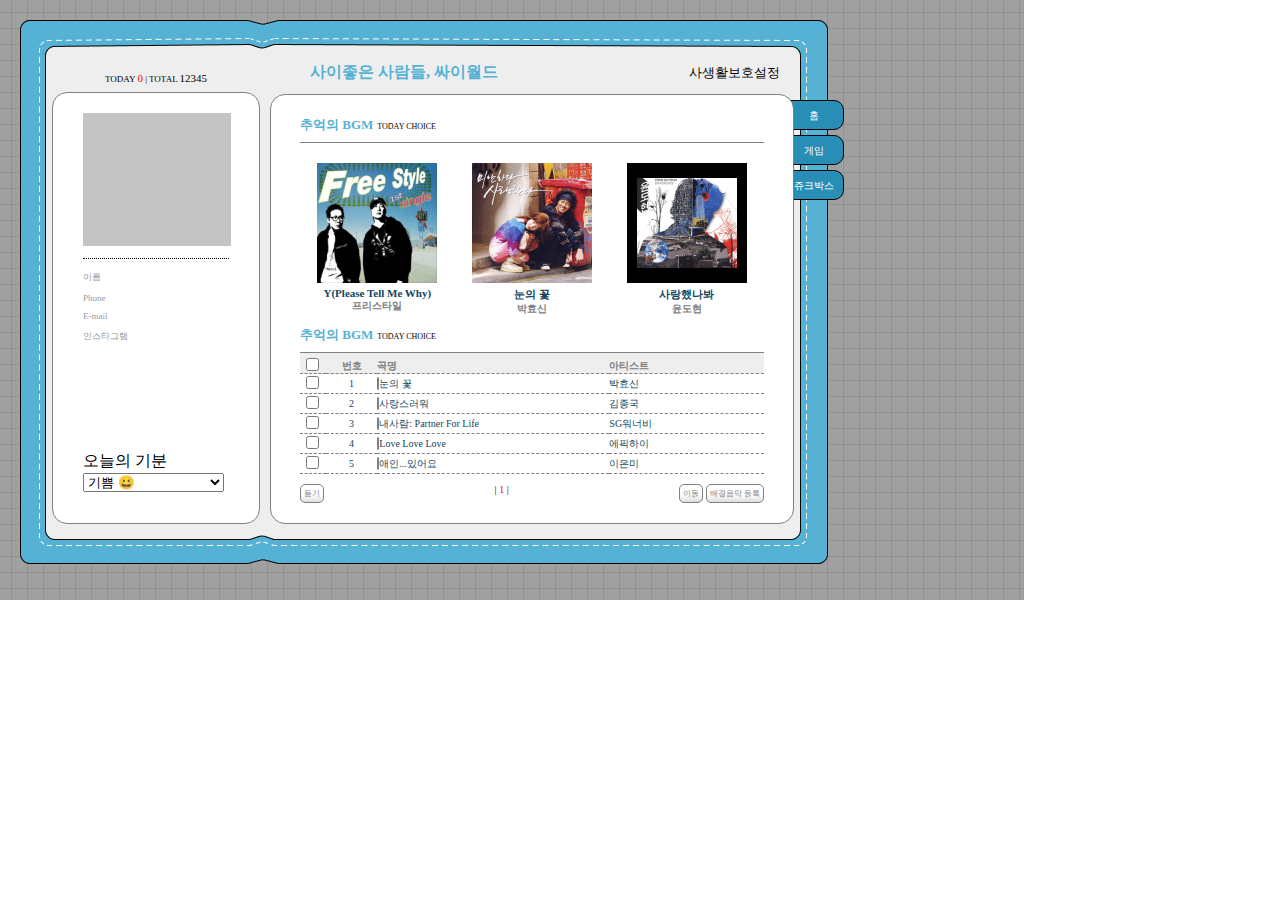
<file: cyword-mento/index.html>
<!DOCTYPE html>
<html lang="ko">
<head>
    <title>싸이월드</title>
    <link href="styles/index.css" rel="stylesheet" />
    <link rel="stylesheet" href="https://pro.fontawesome.com/releases/v5.10.0/css/all.css" integrity="sha384-AYmEC3Yw5cVb3ZcuHtOA93w35dYTsvhLPVnYs9eStHfGJvOvKxVfELGroGkvsg+p" crossorigin="anonymous"/>
    <script>
        function menuHome(){
            document.getElementById("main").setAttribute("src", "home.html")
            document.getElementById("menuHome").style = "color: black; background-color: white;"
            document.getElementById("menuGame").style = "color: white; background-color: #298EB5;"
        }

        function menuGame(){
            document.getElementById("main").setAttribute("src", "game.html")
            document.getElementById("menuGame").style = "color: black; background-color: white;"
            document.getElementById("menuHome").style = "color: white; background-color: #298EB5;"
        }

        function menuJukebox(){

        }
    </script>
</head>
<body>
    <div class="background">
        <div class="outerbox">
            <div class="wrapper">
                <div class="wrapper__left">
                    <div class="wrapper__left__header">
                        <div class ="today">
                            TODAY <span class="zero">0</span> | TOTAL <span class="count">12345</span> 
                        </div>
                    </div>
                    <div class="wrapper__left__body">
                        <div class="header">
                            <div class="headerGrey">
                            </div>
                            <div class="line"></div>
                            <div class="profileWrapper">
                                <div class="profile">
                                <i class="fas fa-file-signature"></i> 이름
                                </div>
                                <div class="profile">
                                    <i class="fas fa-phone"></i> Phone
                                </div>
                                <div class="profile">
                                    <i class="fas fa-envelope-square"></i> E-mail
                                </div>
                                <div class="profile">
                                    <i class="fas fa-images"></i> 인스타그램
                                </div>
                            </div>
                        </div>
                        <div class="footer">
                            <div class="feelWrapper">
                                <div class="feel">오늘의 기분</div>
                                <select class="feelSelect">
                                    <option>기쁨 😀</option>
                                    <option>슬픔 😭</option>
                                    <option>분노 😡</option>
                                    <option>행복 😊</option>
                                </select>
                            </div>
                        </div>
                    </div>
                </div>
                <div class="wrapper__right">
                    <div class="wrapper__right__header">
                        <div class="wrapper__right__title">사이좋은 사람들, 싸이월드</div>
                        <div class="wrapper__right__setting">사생활보호설정<i class="fas fa-caret-right bbbb"></i></div>

                    </div>
                    <div class="wrapper__right__body">
                        <!-- <iframe src="home.html"></iframe> -->
                        <iframe id="main" src="jukebox.html"></iframe>
                    </div>
                </div>
                <div class="navigation">
                    <div id="menuHome" class="navigation__item" onclick="menuHome()">
                        홈
                    </div>
                    <div id="menuGame" class="navigation__item" onclick="menuGame()">
                        게임
                    </div>
                    <div id="menuJukebox" class="navigation__item" onclick="menuJukebox()">
                        쥬크박스
                    </div>
                </div>
            </div>
        </div>
    </div>
</body>
</html>
</file>
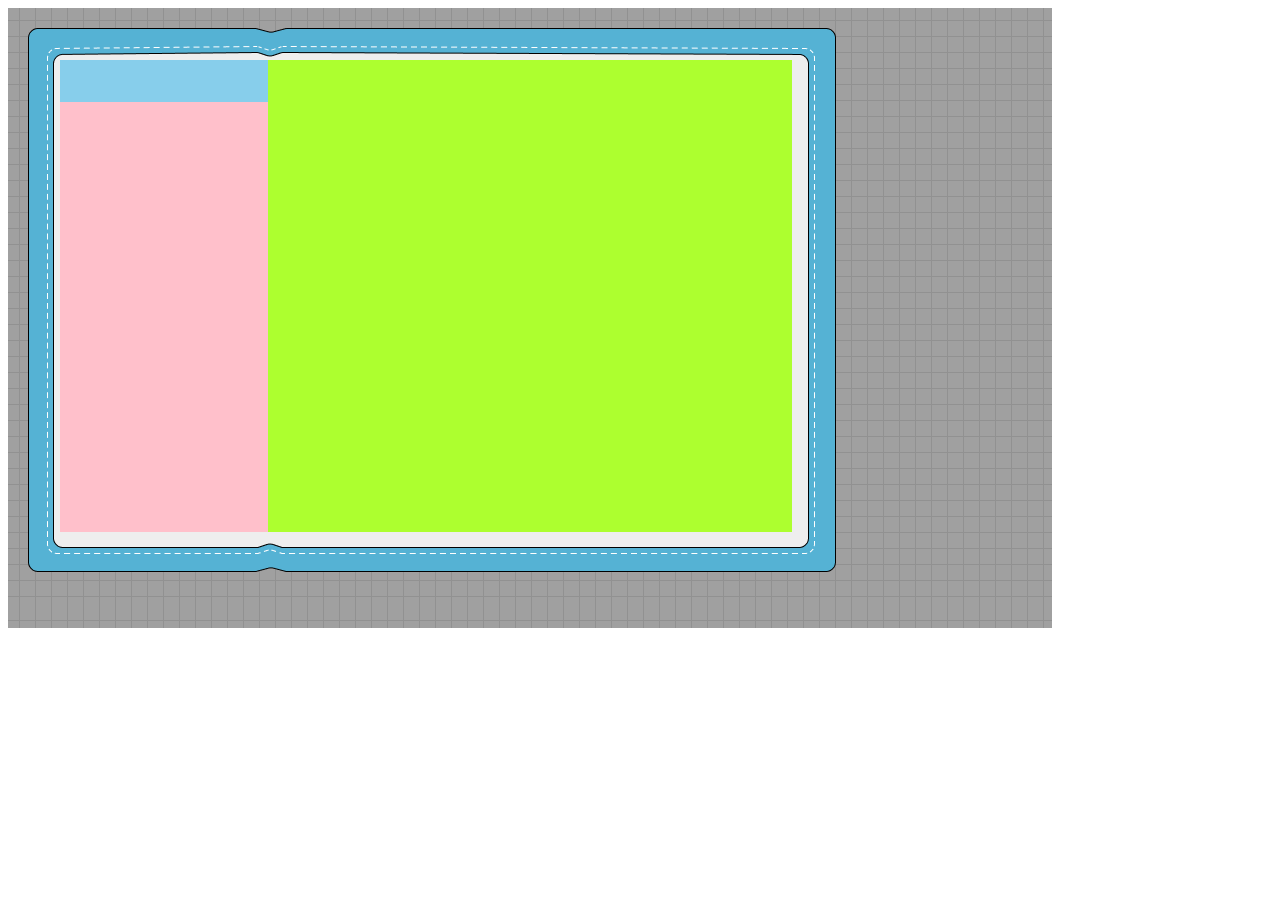
<file: cyword/index.html>
<!DOCTYPE html>
<html lang="ko">
<head>
    <title>싸이월드</title>
    <link href="styles/index.css" rel="stylesheet" />
</head>
<body>
    <div class="background">
        <div class="outerbox">
            <div class="wrapper">
                <div class="wrapper__left">
                    <div class="wrapper__left__header"></div>
                    <div class="wrapper__left__body"></div>
                </div>
                <div class="wrapper__right">

                </div>
            </div>
        </div>
    </div>
</body>
</html>
</file>
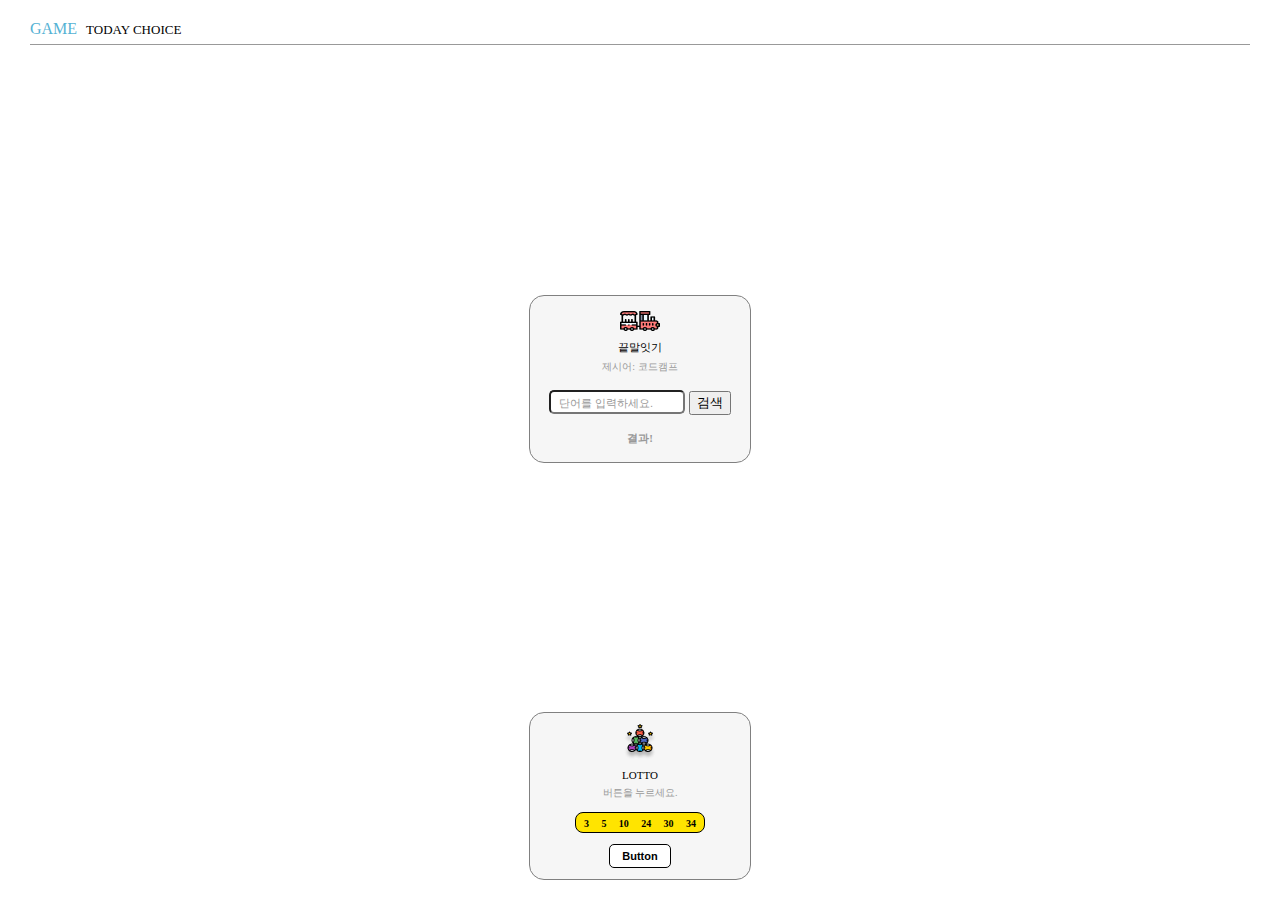
<file: cyword-mento/game.html>
<!DOCTYPE html>
<html lang="ko">

<head>
    <title>게임</title>
    <link href="styles/game.css" rel="stylesheet" />
    <link rel="stylesheet" href="https://pro.fontawesome.com/releases/v5.10.0/css/all.css"
        integrity="sha384-AYmEC3Yw5cVb3ZcuHtOA93w35dYTsvhLPVnYs9eStHfGJvOvKxVfELGroGkvsg+p" crossorigin="anonymous" />

    <script>
        function startWord(){
            const word = document.getElementById("word").innerText // 코드캠프
            const lastWord = word[word.length - 1] // 프

            const myword = document.getElementById("myword").value // 프랑스
            const firstWord = myword[0] // 프

            if(lastWord === firstWord){
                // 맞았을 때, 정답코드 작성하기


            } else {
                // 틀렸을 때, 정답코드 작성하기

                
            }
        }
    </script>

</head>
<body>
    <div class="wrapper">
        <div class="wrapper__header">
            <span class="title">GAME</span> <span class="subtitle">TODAY CHOICE</span>
        </div>
        <div class="wrapper__word">
            <div class="wrapper__word__header">
                <div>
                    <img src="images/word.png">
                </div>

                <div class="title">
                    끝말잇기
                </div>
                <div class="word_title">
                    제시어: <span id="word">코드캠프</span>
                </div>
            </div>
            <div class="wrapper__word__body">
                <input id="myword" class="textbox" type="text" placeholder="단어를 입력하세요." />
                <button onclick="startWord()">검색</button>
            </div>
            <div id="result" class="wrapper__word__footer">
                결과!
            </div>
        </div>
        <div class="wrapper__lotto">
            <div class="wrapper__word__header">
                <div>
                    <img src="images/lotto.png">
                </div>
                <div class="title">
                    LOTTO
                </div>
                <div class="word_title">
                버튼을 누르세요.
                </div>
            </div>
            <div class="wrapper__lotto__body">
                <span>3</span>
                <span>5</span>
                <span>10</span>
                <span>24</span>
                <span>30</span>
                <span>34</span>
            </div>
            <div class="wrapper__word__footer">
                <button class="wrapper__lotto__btn">Button</button>
            </div>
        </div>
    </div>
</body>

</html>
</file>
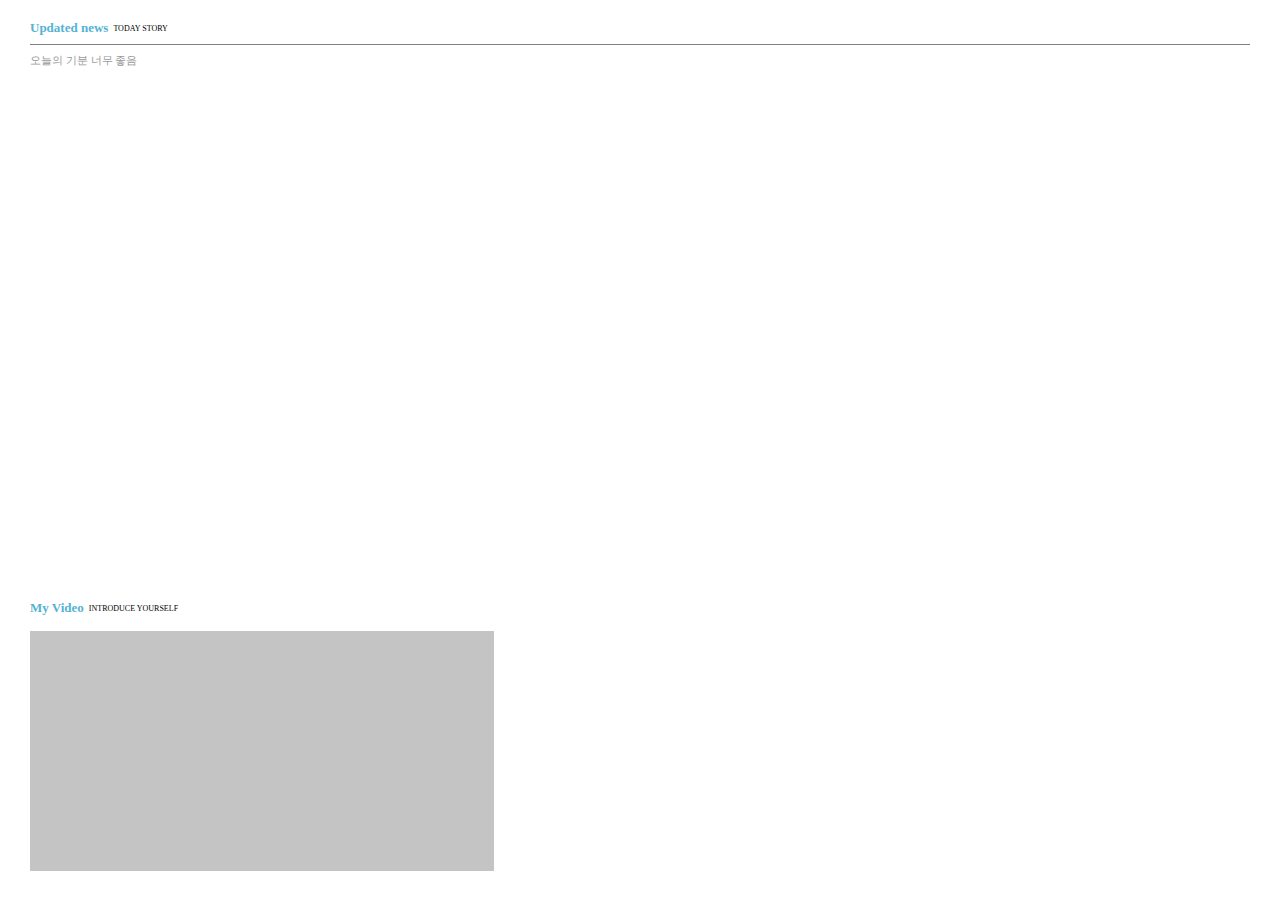
<file: cyword-mento/home.html>
<!DOCTYPE html>
<html lang="ko">
<head>
    <title>홈</title>
    <link href="styles/home.css" rel="stylesheet" />
</head>
<body>
    <div class="wrapper">
        <div class="wrapper__header">
            <div class="wrapper__title">
                <div class="title">Updated news</div>
                <div class="subtitle">TODAY STORY</div>
            </div>
            <div class="divideLine"></div>
            <div class="content">오늘의 기분 너무 좋음</div>
        </div>
        <div class="wrapper__body">
            <div class="wrapper__title">
                <div class="title">My Video</div>
                <div class="subtitle">INTRODUCE YOURSELF</div>
            </div>
            <div class="video">
            </div>
        </div>
</body>
</html>
</file>
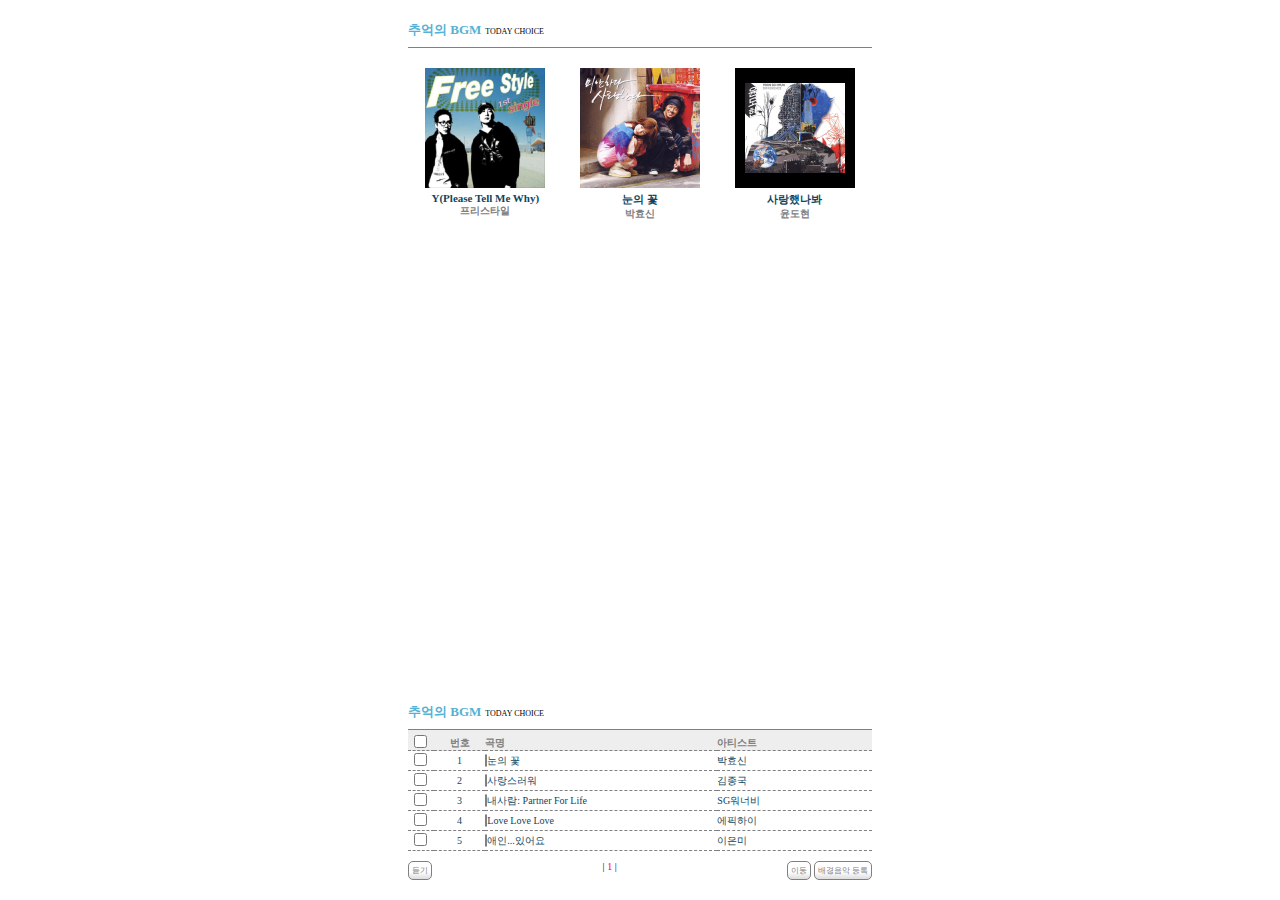
<file: cyword-mento/jukebox.html>
<!DOCTYPE html>
<html lang="ko">
<head>
    <title>쥬크박스</title>
    <link href="styles/jukebox.css" rel="stylesheet" />
    <link rel="stylesheet" href="https://pro.fontawesome.com/releases/v5.10.0/css/all.css" integrity="sha384-AYmEC3Yw5cVb3ZcuHtOA93w35dYTsvhLPVnYs9eStHfGJvOvKxVfELGroGkvsg+p" crossorigin="anonymous"/>
</head>
<body>
    <div class="wrapper">
        <div class="wrapper__header">
            <div>
                <span class="sub-title">추억의 BGM</span>
                <span class="sub-description">TODAY CHOICE</span>
            </div>
            <div class="divider"></div>
            <div class="album-wrapper">
                <div class="album-wrapper__item">
                    <img class="album-image" src="images/jukebox-01.png">
                    <div class="album-song">Y(Please Tell Me Why)</div>
                    <div class="album-singer">프리스타일</div>
                </div>
                <div class="album-wrapper__item">
                    <img class="album-image" src="images/jukebox-02.png">
                    <div class="album-song">눈의 꽃</div>
                    <div class="album-singer">박효신</div>
                </div>
                <div class="album-wrapper__item">
                    <img class="album-image" src="images/jukebox-03.png">
                    <div class="album-song">사랑했나봐</div>
                    <div class="album-singer">윤도현</div>
                </div>
            </div>
        </div>
        <div class="wrapper__body">
            <div>
                <span class="sub-title">추억의 BGM</span>
                <span class="sub-description">TODAY CHOICE</span>
            </div>
            <table class="album-table">
                <tr>
                    <th class="album-table-checkbox"><input type="checkbox" /></th>
                    <th class="album-table-number">번호</th>
                    <th class="album-table-song">곡명</th>
                    <th class="album-table-singer">아티스트</th>
                </tr>
                <tr>
                    <td class="album-table-checkbox"><input type="checkbox" /></td>
                    <td class="album-table-number">1</td>
                    <td class="album-table-song"><i class="fas fa-caret-right arrow"></i> 눈의 꽃</td>
                    <td class="album-table-singer">박효신</td>
                </tr>
                <tr>
                    <td class="album-table-checkbox"><input type="checkbox" /></td>
                    <td class="album-table-number">2</td>
                    <td class="album-table-song"><i class="fas fa-caret-right arrow"></i> 사랑스러워</td>
                    <td class="album-table-singer">김종국</td>
                </tr>
                <tr>
                    <td class="album-table-checkbox"><input type="checkbox" /></td>
                    <td class="album-table-number">3</td>
                    <td class="album-table-song"><i class="fas fa-caret-right arrow"></i> 내사람: Partner For Life</td>
                    <td class="album-table-singer">SG워너비</td>
                </tr>
                <tr>
                    <td class="album-table-checkbox"><input type="checkbox" /></td>
                    <td class="album-table-number">4</td>
                    <td class="album-table-song"><i class="fas fa-caret-right arrow"></i> Love Love Love</td>
                    <td class="album-table-singer">에픽하이</td>
                </tr>
                <tr>
                    <td class="album-table-checkbox"><input type="checkbox" /></td>
                    <td class="album-table-number">5</td>
                    <td class="album-table-song"><i class="fas fa-caret-right arrow"></i> 애인...있어요</td>
                    <td class="album-table-singer">이은미</td>
                </tr>
            </table>
            <div class="album-table-footer">
                <div class="album-table-footer__left">
                    <button>듣기</button>
                </div>
                <div class="album-table-footer__center">
                    | <span>1</span> |
                </div>
                <div class="album-table-footer__right">
                    <button>이동</button>
                    <button>배경음악 등록</button>
                </div>
            </div>
        </div>
    </div>
</body>
</html>
</file>
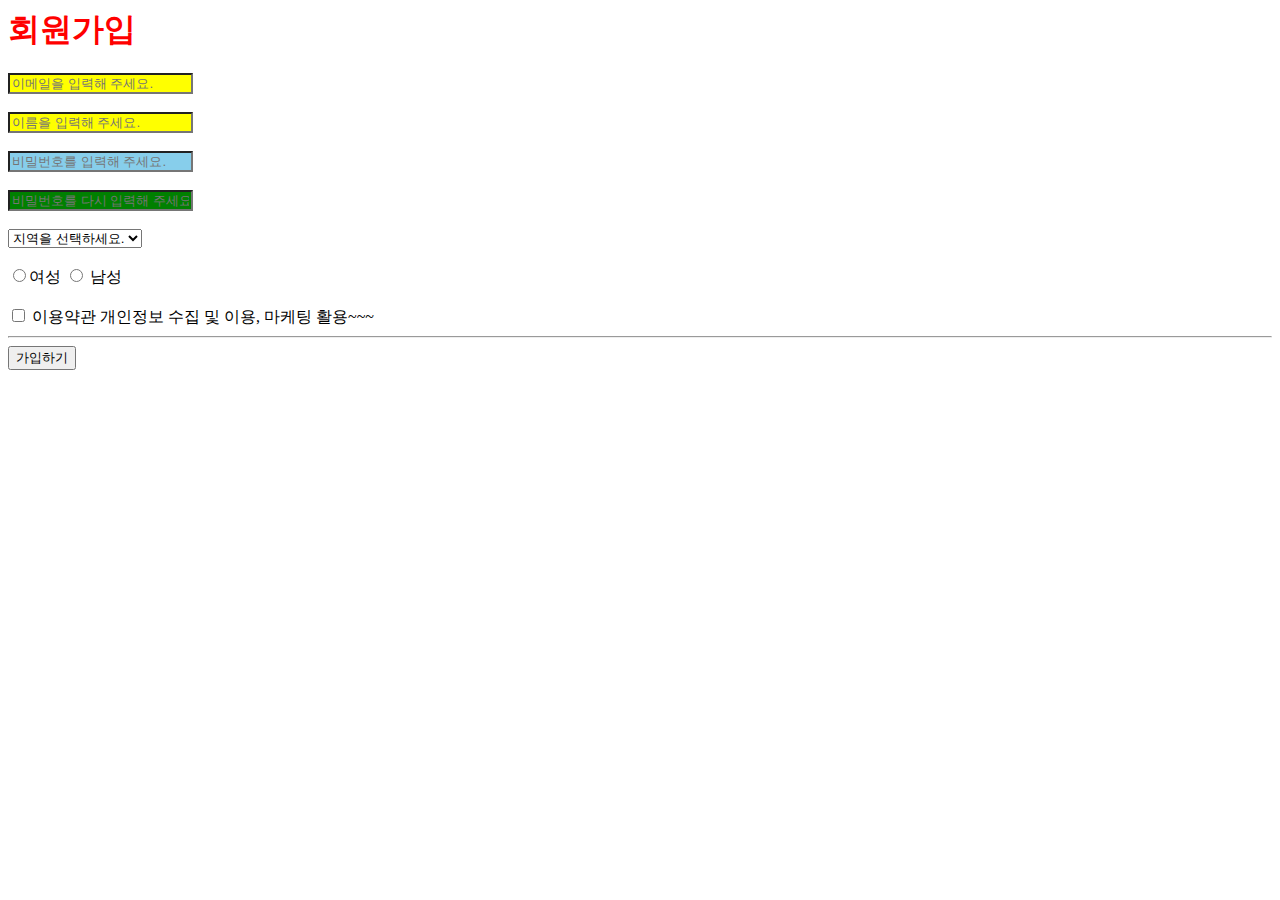
<file: class/01-html/02-signup.html>
<html>
    <head>
        <link href="02-signup.css" rel="stylesheet" />
    </head>
    <body>
        <!-- 아래 코드는 회원가입 관련 코드입니다. -->
        <h1 style="color: red">회원가입</h1>
        <input type="text" placeholder="이메일을 입력해 주세요." /><br /><br />
        <input type="text" placeholder="이름을 입력해 주세요." /><br /><br />
        <input class="aaa" type="password" placeholder="비밀번호를 입력해 주세요." /><br /><br />
        <input id="qqq" class="aaa" type="password" placeholder="비밀번호를 다시 입력해 주세요." /><br /><br />
        <select>
            <option selected disabled>지역을 선택하세요.</option>
            <option>서울</option>
            <option>인천</option>
            <option>경기</option>
        </select><br /><br />
        <input type="radio" name="aaa" />여성 <input type="radio" name="aaa" /> 남성<br /><br />
        <input type="checkbox" /> 이용약관 개인정보 수집 및 이용, 마케팅 활용~~~
        <hr />
        <button>가입하기</button>
        <!-- <input type="button" value="가입하기" /> -->
    </body>
</html>
</file>
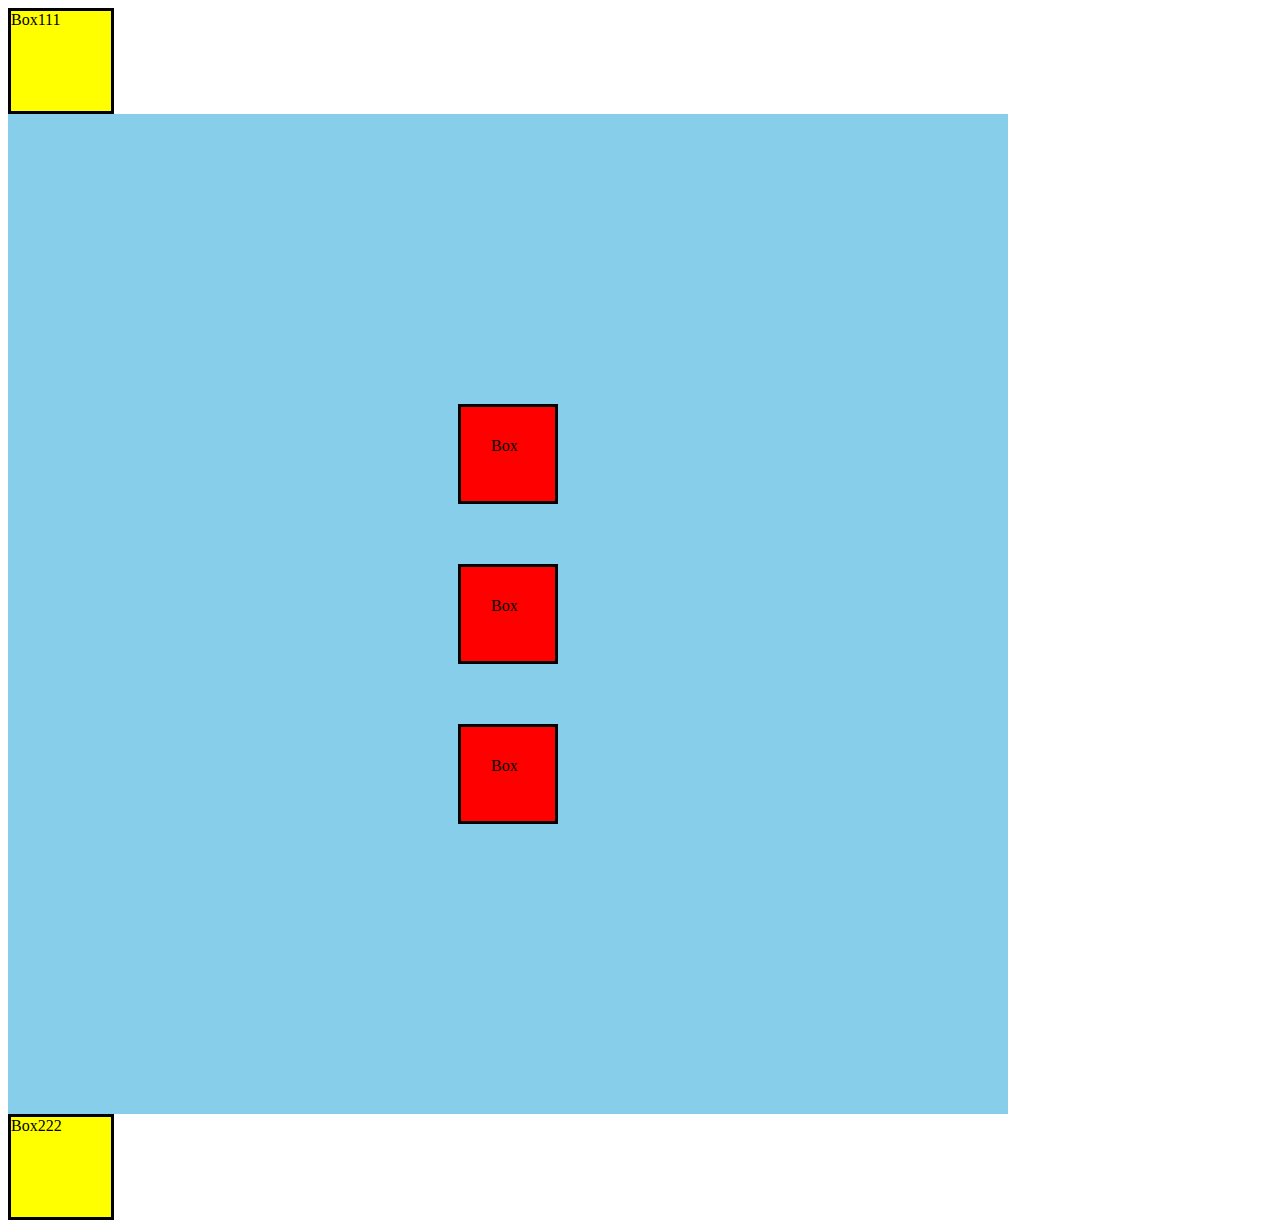
<file: class/02-css/01-boxmodel.html>
<!DOCTYPE html>
<html lang="ko">
<head>
    <title>박스모델 연습</title>
    <style>
        .item {
            background-color: red;
            width: 100px;
            height: 100px;
            margin: 30px;
            border: 3px solid black;
            box-sizing: border-box;
            padding: 30px;
        }
        .wrapper {
            width: 1000px;
            height: 1000px;
            background-color: skyblue;
            display: flex;
            flex-direction: column;
            justify-content: center;
            align-items: center;
        }
        .qqq {
            background-color: yellow;
            width: 100px;
            height: 100px;
            border: 3px solid black;
        }
    </style>
</head>
<body>
    <div class="qqq">Box111</div>
    <div class="wrapper">
        <div class="item">Box</div>
        <div class="item">Box</div>
        <div class="item">Box</div>
    </div>
    <div class="qqq">Box222</div>
</body>
</html>
</file>
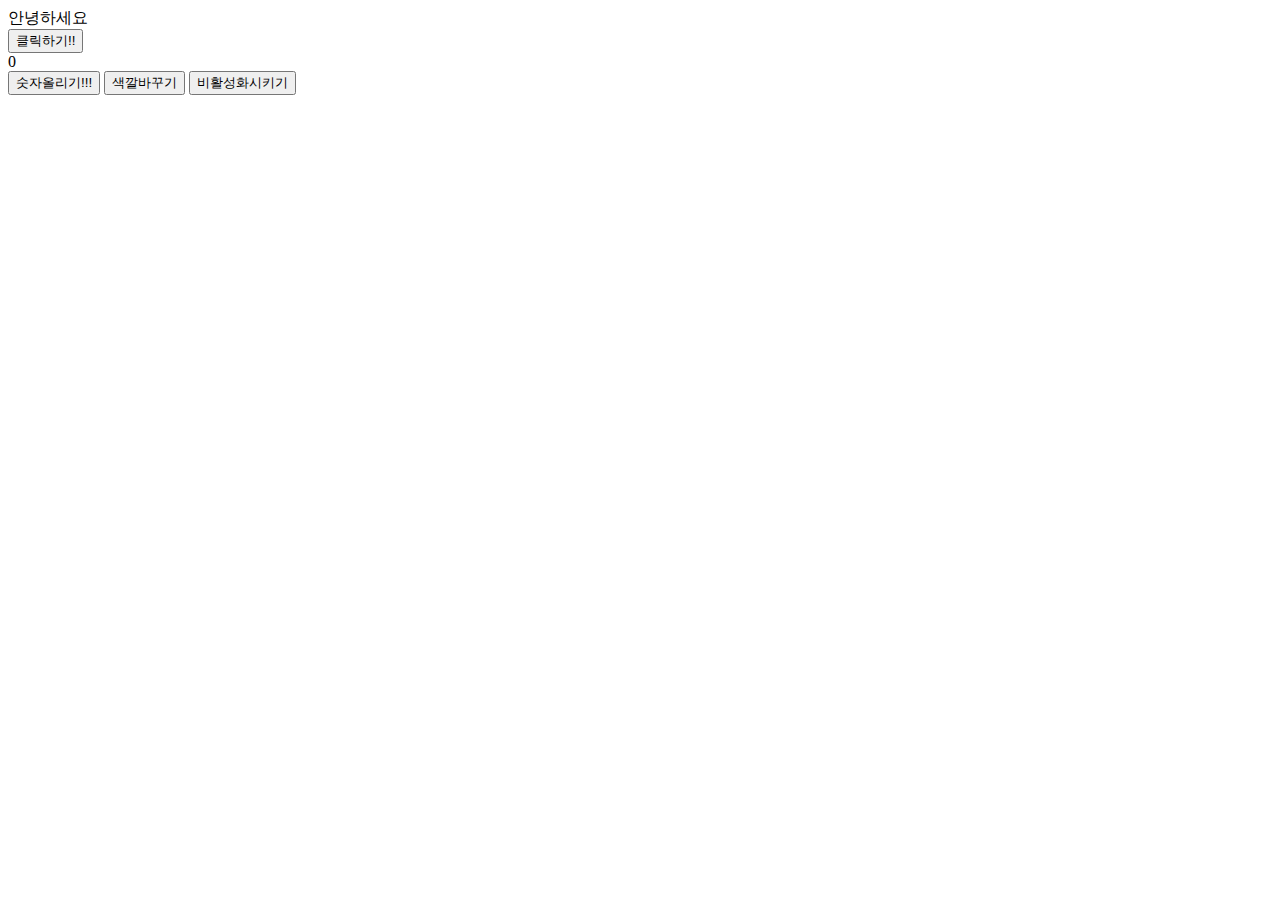
<file: class/03-javascript/02-document.html>
<!DOCTYPE html>
<html lang="ko">
<head>
    <title>돔(DOM) 조작하기(HTML과 JAVASCRIPT 연결)</title>
    <script>
        function aaa(){
            // alert("안녕하세요~~~~~~~~")

            document.getElementById("qqq").innerText = "반갑습니다."
        }

        function counter(){
            const temp = Number(document.getElementById("count").innerText) + 1 // 0
            document.getElementById("count").innerText = temp
        }

        function changeColor(){
            document.getElementById("ccc").setAttribute("style", 'background-color: yellow')
        }

        function setDisabled(){
            document.getElementById("ddd").setAttribute("disabled", "true")
        }

    </script>
</head>
<body>
    <div id="qqq">안녕하세요</div>
    <button onclick="aaa()">클릭하기!!</button>

    <div id="count">0</div>
    <button onclick="counter()">숫자올리기!!!</button>

    <button id="ccc" onclick="changeColor()">색깔바꾸기</button>
    <button id="ddd" onclick="setDisabled()">비활성화시키기</button>
</body>
</html>
</file>
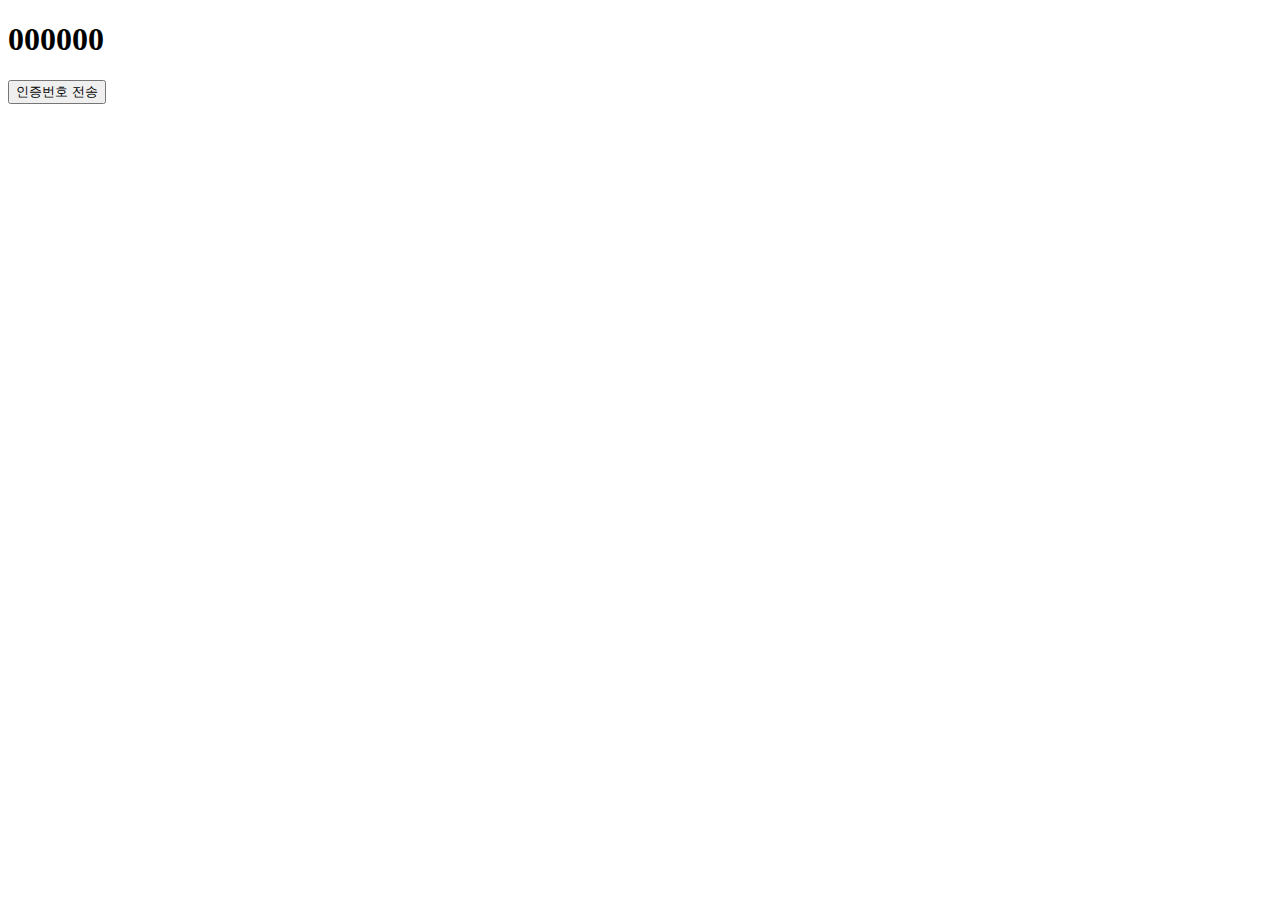
<file: class/03-javascript/05-function.html>
<!DOCTYPE html>
<html lang="ko">
<head>
    <title>인증번호 실습</title>
    <script src="05-function.js"></script>
</head>
<body>
    <h1 id="qqq">000000</h1>
    <button onclick="aaa()">인증번호 전송</button>
</body>
</html>
</file>
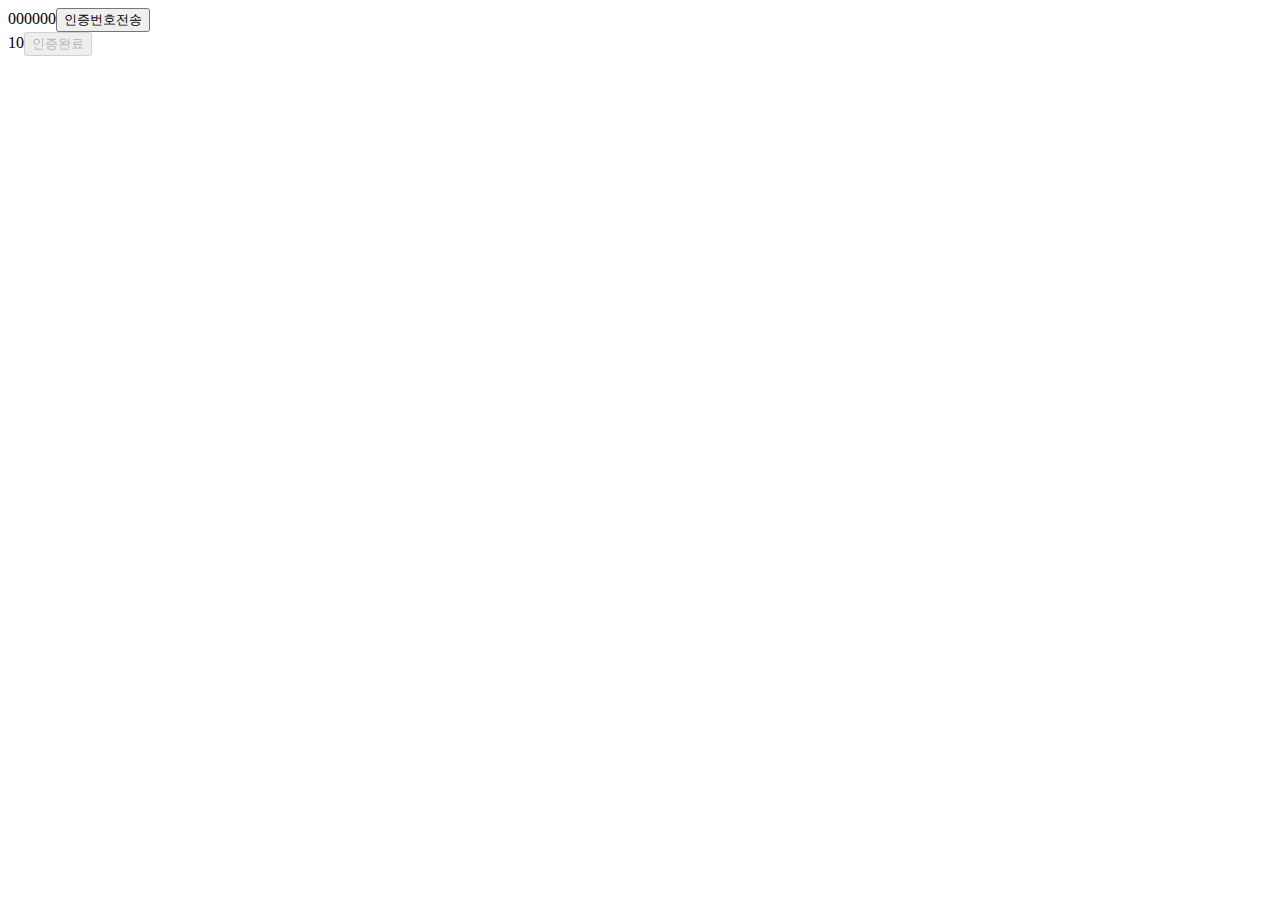
<file: class/03-javascript/06-timer.html>
<!DOCTYPE html>
<html lang="en">
<head>
    <title>타이머</title>
    <script>

        let isStarted = false
        function getToken(){
            if(isStarted === false){
                isStarted = true

                const token = String(Math.floor(Math.random() * 1000000)).padStart(6, "0")
                document.getElementById("aaa").innerText = token

                let time = 180
                setInterval(function(){
                    if(time >= 0){
                        const minutes = String(Math.floor(time / 60)).padStart(2, "0")
                        const seconds = String(time % 60).padStart(2, "0")
                        document.getElementById("qqq").innerText =  minutes + ":" + seconds
                        time = time - 1
                    }
                }, 1000)
            } else {
                alert("이미 실행되었습니다!")
            }
        }
    </script>
</head>
<body>
    <span id="aaa">000000</span><button onclick="getToken()">인증번호전송</button><br />
    <span id="qqq">10</span><button disabled>인증완료</button>
</body>
</html>
</file>
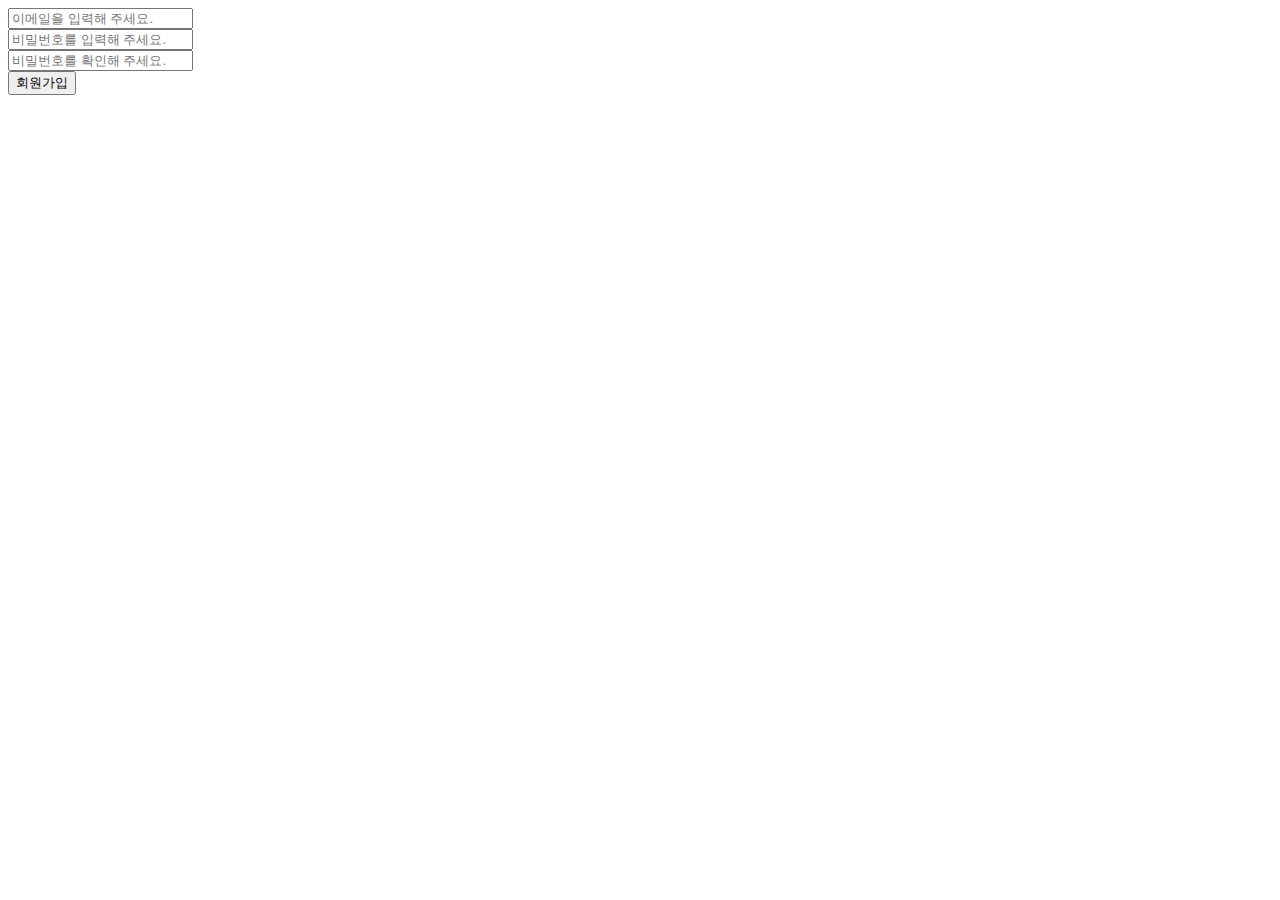
<file: class/03-javascript/07-signup.html>
<!DOCTYPE html>
<html lang="ko">
<head>
    <title>이벤트감지</title>
    <script>
        function checkValidation(){
            const email = document.getElementById("email").value
            const password1 = document.getElementById("password1").value
            const password2 = document.getElementById("password2").value

            if(email !== "" && password1 !== "" && password2 !== ""){
                document.getElementById("mybutton").setAttribute("style", "background-color: yellow")
            } else {
                document.getElementById("mybutton").setAttribute("style", "background-color: none")
            }
        }
    </script>
</head>
<body>
    <input id="email" type="text" placeholder="이메일을 입력해 주세요." oninput="checkValidation()" /><br />
    <input id="password1" type="password" placeholder="비밀번호를 입력해 주세요." oninput="checkValidation()" /><br />
    <input id="password2" type="password" placeholder="비밀번호를 확인해 주세요." oninput="checkValidation()" /><br />
    <button id="mybutton">회원가입</button>
</body>
</html>
</file>
<file: cyword-mento/styles/index.css>
* {
	margin: 0px;
	box-sizing: border-box;
}

.background {
	background-image: url('../images/background.png');
	width: 1024px;
	height: 600px;
	padding-left: 20px;
	padding-top: 20px;
}

.outerbox {
	background-image: url('../images/outerbox.png');
	width: 808px;
	height: 544px;
}

.wrapper {
	display: flex;
	flex-direction: row;
	padding-left: 32px;
	padding-top: 32px;
}

.wrapper__left {
	width: 208px;
	height: 472px;
	display: flex;
	flex-direction: column;
	justify-content: space-between;
	align-items: center;
	padding-top: 20px;
}

.wrapper__left__header {
}

.today {
	font-size: 9px;
	padding-bottom: 8px;
}
.zero {
	color: red;
	font-size: 11px;
}
.count {
	font-size: 11px;
}
.wrapper__left__body {
	width: 208px;
	height: 440px;
	display: flex;
	flex-direction: column;
	justify-content: space-between;
	border: 1px solid gray;
	border-radius: 15px;
	padding-top: 20px;
	padding-bottom: 31px;
	padding-left: 30px;
	padding-right: 30px;
	background-color: white;
}

.wrapper__left__body .header {
	width: 100%;
	height: 70%;
}
.headerGrey {
	width: 148px;
	height: 133px;
	background-color: #c4c4c4;
}
.line {
	border-top: 1px dotted black;
	margin-top: 12px;
	margin-bottom: 12px;
}
.profileWrapper {
	display: flex;
	flex-direction: column;
	justify-content: space-between;
	height: 72px;
}

.profile {
	color: #999999;
	font-size: 9px;
}
.wrapper__left__body .footer {
	width: 100%;
	height: 30%;
	display: flex;
	align-items: flex-end;
}

.wrapper__right {
	width: 524px;
	height: 472px;
	display: flex;
	flex-direction: column;
	justify-content: space-between;
	padding-left: 10px;
	z-index: 1;
}

.wrapper__right__header {
	padding-top: 10px;
	width: 510px;
	display: flex;
	justify-content: space-between;
	align-items: center;
}

.wrapper__right__title {
	padding-left: 40px;
	color: #55b2d4;
	font-weight: 700;
	font-size: 16px;
}

.wrapper__right__setting {
	font-size: 13px;
	font-weight: 500;
}

.wrapper__right__body {
	width: 524px;
	height: 430px;
	background-color: white;
	border: 1px solid gray;
	border-radius: 15px;
}


.feelWrapper {
	width: 141px;
	height: 41px;
	display: flex;
	justify-content: space-between;
	flex-direction: column;
}
.feelSelect {
	width: 141px;
}

.bbbb {
	color: red;
}

iframe {
	width: 100%;
	height: 100%;
	border: none;
}

.navigation {
	width: 62px;
	height: 100px;
	display: flex;
	flex-direction: column;
	justify-content: space-between;

	position: absolute;
	left: 784px;
	top: 100px;
}

.navigation__item {
	width: 60px;
	height: 30px;
	line-height: 30px;
	background-color: #298EB5;
	color: white;
	border: 1px solid black;
	border-radius: 0px 10px 10px 0px;
	font-size: 10px;
	text-align: center;
	cursor: pointer;
}
</file>
<file: cyword/styles/index.css>
.background {
    width: 1024px;
    height: 600px;
    background-image: url('../images/background.png');
    padding-left: 20px;
    padding-top: 20px;
}

.outerbox {
    width: 808px;
    height: 544px;
    background-image: url('../images/outerbox.png');
}

.wrapper {
    display: flex;
    padding-left: 32px;
    padding-top: 32px;
}

.wrapper__left {
    width: 208px;
    height: 472px;
    background-color: skyblue;
    display: flex;
    flex-direction: column;
    justify-content: space-between;
}

.wrapper__left__header {

}

.wrapper__left__body {
    width: 208px;
    height: 430px;
    background-color: pink;
}

.wrapper__right {
    width: 524px;
    height: 472px;
    background-color: greenyellow;
}
</file>
<file: cyword-mento/styles/game.css>
* {
	margin: 0px;
	box-sizing: border-box;
}

html,
body {
	width: 100%;
	height: 100%;
}

.wrapper {
	width: 100%;
	height: 100%;
	padding: 20px 30px;
	display: flex;
	flex-direction: column;
	justify-content: space-between;
	align-items: center;
}

.wrapper__header {
	width: 100%;
	height: 25px;
	border-bottom: 1px solid #999999;
}

.wrapper__header .title {
	color: #55b2d4;
}

.wrapper__header .subtitle {
	font-size: small;
	padding-left: 5px;
}

.wrapper__word {
	width: 222px;
	height: 168px;
	background-color: #f6f6f6;
	border: 1px solid gray;
	border-radius: 15px;
	display: flex;
	flex-direction: column;
	justify-content: space-evenly;
	align-items: center;
}

.wrapper__word__header {
	display: flex;
	flex-direction: column;
	align-items: center;
}

.wrapper__word__header .title {
	font-size: 11px;
	padding-top: 5px;
}

.wrapper__word__header .word_title {
	color: #999999;
	font-size: 10px;
	padding-top: 5px;
}

.wrapper__word__body {
}

.wrapper__word__body .textbox {
	width: 136px;
	height: 24px;
	border-radius: 5px;
	padding: 4px 8px;
}
.textbox::placeholder {
	font-size: 11px;
	color: #999999;
}

.wrapper__word__footer {
	font-size: 11px;
	font-weight: 700;
	color: #999999;
}

.wrapper__word__header .carrier {
	font-size: xx-large;
}

.wrapper__lotto {
	width: 222px;
	height: 168px;
	background-color: #f6f6f6;
	border: 1px solid gray;
	border-radius: 15px;
	display: flex;
	flex-direction: column;
	justify-content: space-evenly;
	align-items: center;
}

.wrapper__lotto__body {
	width: 130px;
	height: 21px;
	background-color: #ffe400;
	border-radius: 8px;
	border: 1px solid black;
	font-size: 10px;
	font-weight: 700;
	display: flex;
	justify-content: space-between;
	padding: 5px 8px;
}

.wrapper__lotto__btn {
	border: 1px solid black;
	border-radius: 5px;
	font-weight: 700;
	font-size: 11px;
	width: 62px;
	height: 24px;
	background-color: white;
}
</file>
<file: cyword-mento/styles/home.css>
* {
	margin: 0px;
	box-sizing: border-box;
}

html,
body {
	width: 100%;
	height: 100%;
}

.wrapper {
	width: 100%;
	height: 100%;
	padding-left: 30px;
	padding-right: 30px;
	padding-bottom: 30px;
	padding-top: 20px;
	display: flex;
	flex-direction: column;
	justify-content: space-between;
}

.wrapper__header {
	width: 100%;
	height: 48px;
	display: flex;
	flex-direction: column;
	justify-content: space-between;
}

.wrapper__body {
	width: 100%;
	height: 270px;
}

.wrapper__title {
	display: flex;
	align-items: center;
}

.title {
	color: #55b2d4;
	font-size: 13px;
	font-weight: 700;
}

.subtitle {
	padding-left: 5px;
	font-size: 8px;
}

.divideLine {
	width: 100%;
	border-top: 1px solid grey;
}
.content {
	font-size: 11px;
	color: #999999;
}

.video {
	margin-top: 15px;
	width: 464px;
	height: 240px;
	background-color: #c4c4c4;
}
</file>
<file: cyword-mento/styles/jukebox.css>
* {
    box-sizing: border-box;
    margin: 0px;
    padding: 0px;
}

html, body {
    width: 100%;
    height: 100%;
}

.wrapper {
    width: 100%;
    height: 100%;
    padding: 20px 30px;
    display: flex;
    flex-direction: column;
    justify-content: space-between;
    align-items: center;
}

.wrapper__header {
    width: 464px;
}
.wrapper__header .divider {
    margin: 8px 0px;
    border-bottom: 1px solid gray;
}

.wrapper__body {
    width: 464px;
}
.wrapper__body .sub-title {
    margin-bottom: 8px;
}
.wrapper__body .video {
    width: 100%;
}

.sub-title {
    font-size: 13px;
    font-weight: bold;
    color: #55B2D4;
}

.sub-description {
    font-size: 8px;
}

.album-wrapper {
    display: flex;
    flex-direction: row;
    justify-content: space-around;
    padding-top: 12px;
}
.album-wrapper__item .album-image {
    width: 120px;
    height: 120px;
}
.album-wrapper__item .album-song {
    font-size: 11px;
    font-weight: bold;
    color: #0F465E;
    display: flex;
    flex-direction: row;
    justify-content: center;
}
.album-wrapper__item .album-singer {
    font-size: 10px;
    font-weight: bold;
    color: gray;
    display: flex;
    flex-direction: row;
    justify-content: center;
}

.album-table {
    border-spacing: 0px;
    width: 100%;
    padding-top: 8px;
}
.album-table th {
    height: 20px;
    font-size: 10px;
    font-weight: bold;
    color: gray;
    background-color: #EEEEEE;
    padding-top: 5px;
    border-top: 1px solid gray;
    border-bottom: 1px dashed gray;
}
.album-table td {
    height: 20px;
    font-size: 10px;
    color: #0F465E;
    border-bottom: 1px dashed gray;
}
.album-table-checkbox {
    width: 5%;
    text-align: center;
}
.album-table-number {
    width: 10%;
    text-align: center;
}
.album-table-song {
    width: 45%;
    text-align: left;
}
.album-table-singer {
    width: 30%;
    text-align: left;
}

.arrow {
    width: 10px;
    height: 10px;
    text-align: center;
    color: red;
    border: 1px solid gray;
    border-radius: 2px;
}

.album-table-footer {
    display: flex;
    flex-direction: row;
    justify-content: space-between;
    font-size: 10px;
    padding-top: 10px;
}
.album-table-footer button {
    font-size: 8px;
    color: gray;
    padding: 3px;
    background: linear-gradient(180deg, #FFFFFF 0%, #FFFFFF 57.43%, #DDDDDD 100%);
    border: 1px solid gray;
    border-radius: 5px;
}
.album-table-footer__center span {
    color: red;
}
</file>
<file: class/01-html/02-signup.css>
input {
    background-color: yellow;
}

.aaa {
    background-color: skyblue;
}

#qqq {
    background-color: green;
}
</file>
